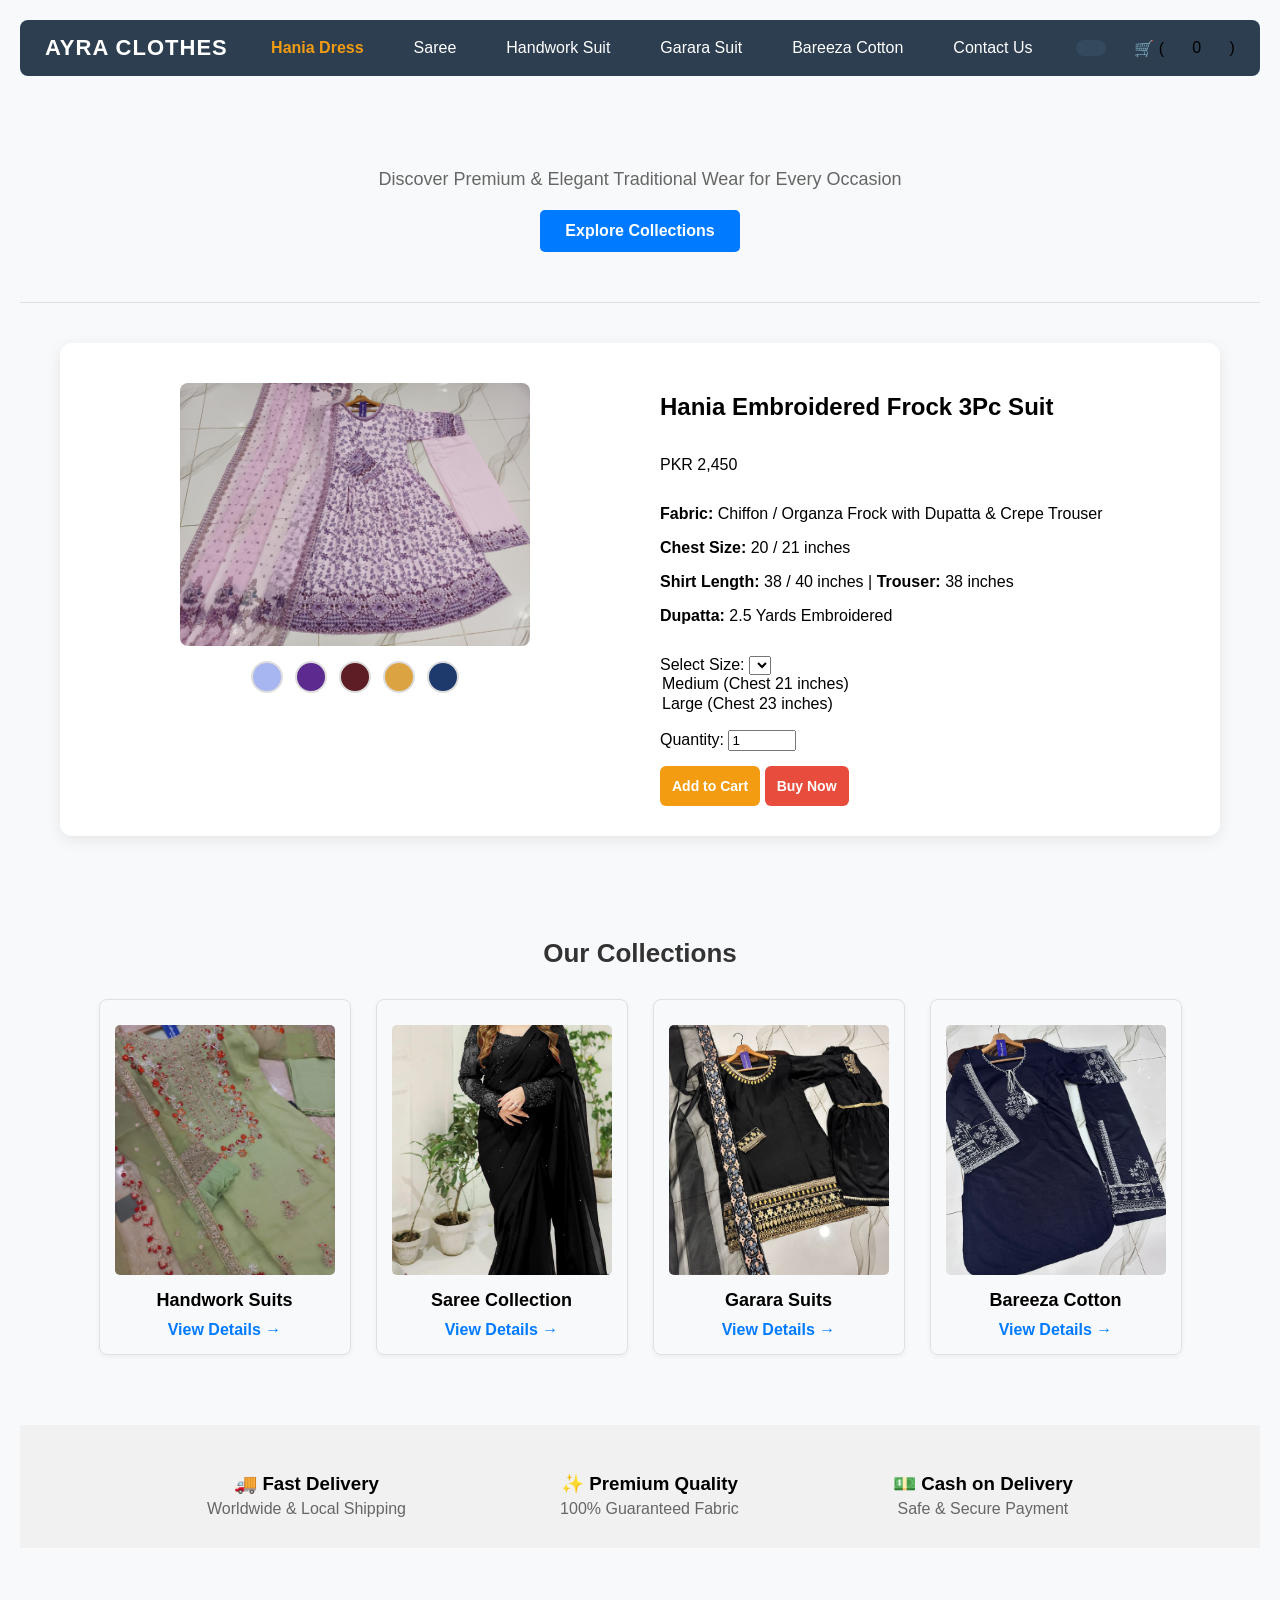
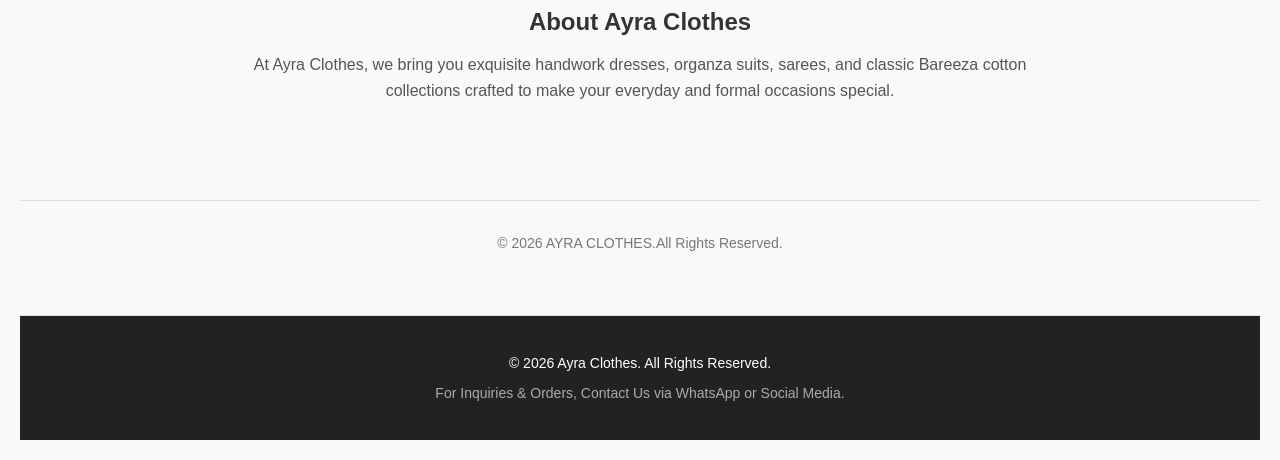
<file: index.html>
<!DOCTYPE html>
<html lang="en">
<head>
    <meta charset="UTF-8">
    <meta name="viewport" content="width=device-width, initial-scale=1.0">
    <title>AYRA CLOTHES</title>
    <link rel="stylesheet" href="style.css">
</head>
<body>

    <header>
    <header class="navbar">
        <div class="logo">AYRA CLOTHES</div>
        <nav class="nav-links">
            <a href="index.html" class="active">Hania Dress</a>
            <a href="saree.html">Saree</a>
            <a href="handwork.html">Handwork Suit</a>
            <a href="garara-suit.html">Garara Suit</a>
            <a href="cotton-suit.html">Bareeza Cotton</a>
            <a href="#" onclick="openContactModal()">Contact Us</a>
        </nav>
        <div class="cart-icon" onclick="openCartModal()" style="cursor: pointer;"></div>
    🛒 (<span id="cartCount">0</span>)
</div>
</header>        
<!-- Hero Banner Section -->
<section style="background: #f8f9fa; padding: 50px 20px; text-align: center; border-bottom: 1px solid #e0e0e0;">
  <h1 style="font-size: 32px; color: #333; margin-bottom: 10px;">Welcome to Ayra Clothes</h1>
  <p style="font-size: 18px; color: #666; margin-bottom: 20px;">Discover Premium & Elegant Traditional Wear for Every Occasion</p>
 <a href="#categories" style="display: inline-block; padding: 12px 25px; background: #007bff; color: white; text-decoration: none; border-radius: 5px; font-weight: bold;">Explore Collections</a>
</section>
<div class="product-container">
    <!-- Left Column: Image & Color Swatches -->
    <div class="product-image-section">
        <div class="image-box">
            <img id="mainImage" src="images/Hania_lavender.jpg" alt="Hania Frock Suit">
        </div>
        
        <!-- Color Selection Swatches -->
        <div class="color-swatches">
            <span class="swatch lavender" onclick="changeColor('images/Hania_lavender.jpg')"></span>
            <span class="swatch purple" onclick="changeColor('images/Hania_purple.jpg')"></span>
            <span class="swatch maroon" onclick="changeColor('images/Hania_maroon.jpg')"></span>
            <span class="swatch mustard" onclick="changeColor('images/Hania_mustard.jpg')"></span>
            <span class="swatch blue" onclick="changeColor('images/Hania_blue.jpg')"></span>
        </div>
    </div>

    <!-- Right Column: Product Info & Purchase Controls -->
    <div class="product-details-section">
        <h2>Hania Embroidered Frock 3Pc Suit</h2>
        <div class="price-tag">PKR 2,450</div>

        <div class="specs-box">
            <p><b>Fabric:</b> Chiffon / Organza Frock with Dupatta & Crepe Trouser</p>
            <p><b>Chest Size:</b> 20 / 21 inches</p>
            <p><b>Shirt Length:</b> 38 / 40 inches | <b>Trouser:</b> 38 inches</p>
            <p><b>Dupatta:</b> 2.5 Yards Embroidered</p>
        </div>

        <div class="option-group">
            <label>Select Size:</label>
            <select>
                  <select>
                <option>Medium (Chest 21 inches)</option>
                <option>Large (Chest 23 inches)</option>
            </select>
        </div>

        <div class="option-group">
            <label>Quantity:</label>
            <input type="number" value="1" min="1" style="width: 60px;">
        </div>

        <div class="button-group">
              <button class="btn add-cart" onclick="addToCart('Hania embroidered frock', 2450)">Add to Cart</button>
            <button class="btn buy-now" onclick="openModal()">Buy Now</button>
        </div>
    </div>
</div>
            
<!-- Featured Categories Grid -->
<section id="categories" style="padding: 40px 20px; text-align: center;">
  <h2 style="font-size: 26px; color: #333; margin-bottom: 30px;">Our Collections</h2>
  <div style="display: flex; flex-wrap: wrap; justify-content: center; gap: 25px;">
    
    <!-- Category Card 1 -->
    <div style="border: 1px solid #e0e0e0; border-radius: 8px; padding: 15px; width: 220px; box-shadow: 0 2px 5px rgba(0,0,0,0.05);">
      <img src="handwork_green.jpg" alt="Handwork Collection" style="width: 100%; border-radius: 5px; height: 250px; object-fit: cover;">
      <h3 style="font-size: 18px; margin: 15px 0 10px;">Handwork Suits</h3>
      <a href="handwork.html" style="text-decoration: none; color: #007bff; font-weight: bold;">View Details &rarr;</a>
    </div>

    <!-- Category Card 2 -->
    <div style="border: 1px solid #e0e0e0; border-radius: 8px; padding: 15px; width: 220px; box-shadow: 0 2px 5px rgba(0,0,0,0.05);">
      <img src="saree_black.jpg" alt="Saree Collection" style="width: 100%; border-radius: 5px; height: 250px; object-fit: cover;">
      <h3 style="font-size: 18px; margin: 15px 0 10px;">Saree Collection</h3>
      <a href="saree.html" style="text-decoration: none; color: #007bff; font-weight: bold;">View Details &rarr;</a>
    </div>

    <!-- Category Card 3 -->
    <div style="border: 1px solid #e0e0e0; border-radius: 8px; padding: 15px; width: 220px; box-shadow: 0 2px 5px rgba(0,0,0,0.05);">
      <img src="garara_black.jpg" alt="Garara Suits" style="width: 100%; border-radius: 5px; height: 250px; object-fit: cover;">
      <h3 style="font-size: 18px; margin: 15px 0 10px;">Garara Suits</h3>
      <a href="garara-suit.html" style="text-decoration: none; color: #007bff; font-weight: bold;">View Details &rarr;</a>
    </div>

    <!-- Category Card 4 -->
    <div style="border: 1px solid #e0e0e0; border-radius: 8px; padding: 15px; width: 220px; box-shadow: 0 2px 5px rgba(0,0,0,0.05);">
      <img src="cotton_navy.jpg" alt="Bareeza Cotton" style="width: 100%; border-radius: 5px; height: 250px; object-fit: cover;">
      <h3 style="font-size: 18px; margin: 15px 0 10px;">Bareeza Cotton</h3>
      <a href="cotton-suit.html" style="text-decoration: none; color: #007bff; font-weight: bold;">View Details &rarr;</a>
    </div>

  </div>
</section>
 

<!-- Trust Badges -->
<section style="background: #f1f1f1; padding: 30px 20px; text-align: center; margin-top: 30px;">
  <div style="display: flex; flex-wrap: wrap; justify-content: space-around; gap: 20px; max-width: 1000px; margin: 0 auto;">
    <div>
      <h3 style="margin-bottom: 5px;">🚚 Fast Delivery</h3>
      <p style="color: #666; margin: 0;">Worldwide & Local Shipping</p>
    </div>
    <div>
      <h3 style="margin-bottom: 5px;">✨ Premium Quality</h3>
      <p style="color: #666; margin: 0;">100% Guaranteed Fabric</p>
    </div>
    <div>
      <h3 style="margin-bottom: 5px;">💵 Cash on Delivery</h3>
      <p style="color: #666; margin: 0;">Safe & Secure Payment</p>
    </div>
  </div>
</section>

<!-- About Section -->
<section style="padding: 40px 20px; text-align: center; max-width: 800px; margin: 0 auto;">
  <h2 style="font-size: 24px; color: #333; margin-bottom: 15px;">About Ayra Clothes</h2>
  <p style="color: #555; line-height: 1.6;">At Ayra Clothes, we bring you exquisite handwork dresses, organza suits, sarees, and classic Bareeza cotton collections crafted to make your everyday and formal occasions special.</p>
</section>
<!-- Contact Modal -->
<div id="contactModal" class="modal">
    <div class="modal-content">
        <span class="close-btn" onclick="closeContactModal()">&times;</span>
        <h3>Contact AYRA CLOTHES</h3>
        <p><b>Location:</b> Faisalabad, Pakistan</p>
    </div>
</div>
<!--Footer -->
<footer>
    <p>&copy; 2026 AYRA CLOTHES.All Rights Reserved.</p>
</footer>
<!-- Checkout Modal (Popup Form) -->
<div id="checkoutModal" class="modal">
    <div class="modal-content">
        <span class="close-btn" onclick="closeModal()">&times;</span>
        <h3>Complete Your Order</h3>
        <p><b>Product:</b> Hania Embroidered Frock 3Pc Suit (PKR 2,650 - Delivery Included)</p>

        <form id="orderForm" onsubmit="submitOrder(event)">
            <label>Full Name:</label>
            <input type="text" placeholder="Enter your full name" required>

            <label>Phone Number:</label>
            <input type="tel" placeholder="03XXXXXXXXX" required>

            <label>City:</label>
            <select required>
                <option value="">Select Your City</option>
                <option value="Faisalabad">Faisalabad</option>
                <option value="Lahore">Lahore</option>
                <option value="Karachi">Karachi</option>
                <option value="Islamabad">Islamabad</option>
            </select>

            <label>Delivery Address:</label>
            <textarea placeholder="Complete house address" required></textarea>

            <label>Payment Method:</label>
            <select id="paymentMethod" onchange="togglePaymentFields()" required style="width: 100%;padding: 8px; margin-bottom: 12px; border: 1px solid #ccc; border-radius: 4px;">
              <option value="">select payment method </option> 
                <option value="cod">Cash on Delivery (COD)</option>
                <option value="card">Debit / Credit Card</option>
            </select>
            <!-- YAHAN PASTE KAREIN -->
<p id="codNotice" style="display: none; color: #27ae60; font-size: 13px; margin-top: 5px; font-weight: bold;">
    🚚 PKR 200 Cash on Delivery charges added!
</p>

<!-- Iske niche Card Fields wala section hoga -->
<div id="cardFields" style="display: none; background: #f9f9f9; padding: 10px; border-radius: 5px; margin-bottom: 12px;">
    ...
</div>

            <div id="cardDetails" style="display: none; margin-top: 10px;">
                <label>Card Number:</label>
                <input type="text" placeholder="1234 5678 9101 1121" maxlength="19">

                <div style="display: flex; gap: 10px;">
                    <div style="flex: 1;">
                        <label>Expiry Date:</label>
                        <input type="text" placeholder="MM/YY" maxlength="5">
                    </div>
                    <div style="flex: 1;">
                        <label>CVV:</label>
                        <input type="password" placeholder="123" maxlength="3">
                    </div>
                </div>
            </div>

            <button type="submit" class="btn buy-now" style="margin-top: 15px;">Confirm Order</button>
        </form>
    </div>
</div>
<!-- Cart Modal Popup -->
<div id="cartModal" style="display: none; position: fixed; top: 0; left: 0; width: 100%; height: 100%; background: rgba(0,0,0,0.7); z-index: 999999; justify-content: center; align-items: center;">
    <div style="background: #ffffff; padding: 25px; border-radius: 8px; max-width: 450px; width: 90%; position: relative; color: #333333; box-shadow: 0 5px 15px rgba(0,0,0,0.3);">
        <span onclick="closeCartModal()" style="position: absolute; right: 15px; top: 10px; font-size: 28px; font-weight: bold; cursor: pointer; color: #333;">&times;</span>
        <h3 style="margin-top: 0; border-bottom: 2px solid #f1f1f1; padding-bottom: 10px;">Your Shopping Basket 🛒</h3>
        
        <div id="cartItemsList" style="margin-top: 15px; max-height: 250px; overflow-y: auto;">
            <!-- Added Items yahan show honge -->
        </div>

        <div style="margin-top: 20px; border-top: 1px solid #ddd; padding-top: 12px; display: flex; justify-content: space-between; align-items: center;">
            <h4 style="margin: 0;">Total: PKR <span id="cartTotal">0</span></h4>
            <div>
                <button onclick="clearCart()" style="background: #888; color: white; padding: 7px 12px; border: none; border-radius: 4px; cursor: pointer; margin-right: 5px;">Clear</button>
                <button onclick="closeCartModal(); openModal();" style="background: #27ae60; color: white; padding: 7px 15px; border: none; border-radius: 4px; cursor: pointer; font-weight: bold;">Checkout</button>
            </div>
        </div>
    </div>
</div>
</div>
<script src="script.js"></script>
<script>
let cart = JSON.parse(localStorage.getItem('cartItems')) || [];

function updateCartDisplay() {
    let cartElement = document.getElementById("cartCount");
    if (cartElement) {
        let totalCount = cart.reduce((sum, item) => sum + item.quantity, 0);
        cartElement.innerText = totalCount;
    }
}

// Product add karne ke liye
function addToCart(productName, price) {
    if(!productName) productName = "Handwork Heavy 3Pc Suit";
    if(!price) price = 3500;

    let existingItem = cart.find(item => item.name === productName);
    if (existingItem) {
        existingItem.quantity += 1;
    } else {
        cart.push({ name: productName, price: price, quantity: 1 });
    }
    localStorage.setItem('cartItems', JSON.stringify(cart));
    updateCartDisplay();
    alert("Item added to cart successfully!");
    }

// Basket open karne ke liye
function openCartModal() {
    let listContainer = document.getElementById("cartItemsList");
    let totalElement = document.getElementById("cartTotal");
    
    if (cart.length === 0) {
        listContainer.innerHTML = "<p style='text-align:center; color:#777;'>Your basket is empty!</p>";
        totalElement.innerText = "0";
    } else {
        let html = "<ul style='list-style: none; padding: 0; margin: 0;'>";
        let grandTotal = 0;
        cart.forEach((item) => {
            let itemTotal = item.price * item.quantity;
            grandTotal += itemTotal;
            html += `<li style='display: flex; justify-content: space-between; align-items: center; padding: 10px 0; border-bottom: 1px solid #eee;'>
                <div>
                    <strong style='font-size: 14px;'>${item.name}</strong><br>
                    <small style='color:#666;'>PKR ${item.price} x ${item.quantity}</small>
                </div>
                <div style='font-weight: bold; color: #e74c3c;'>
                    PKR ${itemTotal}
                </div>
            </li>`;
        });
        html += "</ul>";
        listContainer.innerHTML = html;
        totalElement.innerText = grandTotal.toLocaleString();
    }
    document.getElementById("cartModal").style.display = "flex";
}

function closeCartModal() {
    document.getElementById("cartModal").style.display = "none";
}

function clearCart() {
    cart = [];localStorage.removeItem('cartItems');
    updateCartDisplay();
    openCartModal();
}
function openModal() {
    let modal = document.getElementById("checkoutModal");
    if (modal) modal.style.display = "flex";

    togglePaymentFields(); //
}
document.addEventListener("DOMContentLoaded", updateCartDisplay);
</script>
        <!-- Footer Section -->
<footer style="background: #222; color: #fff; text-align: center; padding: 25px 20px; margin-top: 30px;">
  <p style="margin-bottom: 10px;">&copy; 2026 Ayra Clothes. All Rights Reserved.</p>
  <p style="font-size: 14px; color: #aaa;">For Inquiries & Orders, Contact Us via WhatsApp or Social Media.</p>
</footer>
</body>
</html>
</file>
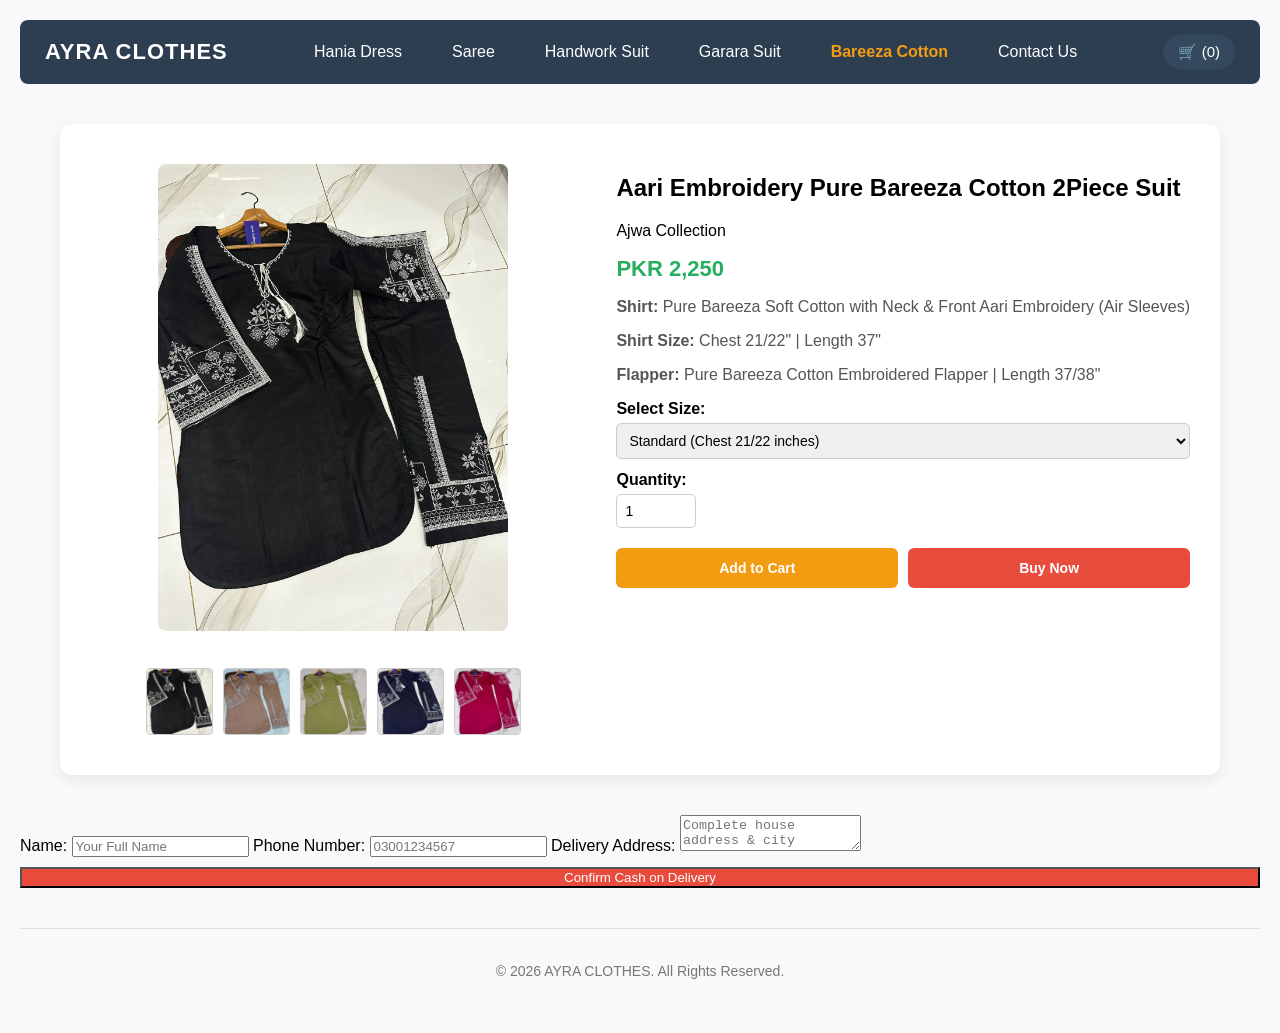
<file: cotton-suit.html>
<!DOCTYPE html>
<html lang="en">
<head>
    <meta charset="UTF-8">
    <meta name="viewport" content="width=device-width, initial-scale=1.0">
    <title>AYRA CLOTHES - Bareeza Cotton Aari Work 2Pcs</title>
    <link rel="stylesheet" href="style.css">
</head>
<body>

    <!-- Navigation Bar -->
    <header class="navbar">
        <div class="logo">AYRA CLOTHES</div>
      <nav class="nav-links">
            <a href="index.html">Hania Dress</a>
            <a href="saree.html">Saree</a>
            <a href="handwork.html">Handwork Suit</a>
            <a href="garara-suit.html">Garara Suit</a>
            <a href="cotton-suit.html" class="active">Bareeza Cotton</a>
            <a href="#" onclick="openContactModal()">Contact Us</a>
        </nav>

        <!-- Cart Icon -->
       <div class="cart-icon" onclick="openCartModal()" style="cursor: pointer;">
    🛒 (<span id="cartCount">0</span>)
</div>
    </header>
    <!-- Main Product Container -->
    <div class="product-container">
       <!-- Gallery Section -->
<div class="product-gallery" style="flex: 1; min-width: 300px; max-width: 450px;">
    <img id="mainImage" src="Bareeza cotton/cotton_black.jpg" alt="Bareeza Cotton Suit" style="width: 100%; max-height: 500px; object-fit: cover; border-radius: 8px;">
    
    <div class="thumbnail-group" style="display: flex; gap: 10px; margin-top: 15px; flex-wrap: wrap;">
        <img src="Bareeza cotton/cotton_black.jpg" onclick="changeColor('Bareeza cotton/cotton_black.jpg')" alt="Black" style="width: 60px; height: 75px; object-fit: cover; cursor: pointer; border: 1px solid #ccc; border-radius: 4px;">
        <img src="Bareeza cotton/cotton_brown.jpg" onclick="changeColor('Bareeza cotton/cotton_brown.jpg')" alt="Dusty Brown" style="width: 60px; height: 75px; object-fit: cover; cursor: pointer; border: 1px solid #ccc; border-radius: 4px;">
        <img src="Bareeza cotton/cotton_green.jpg" onclick="changeColor('Bareeza cotton/cotton_green.jpg')" alt="Green" style="width: 60px; height: 75px; object-fit: cover; cursor: pointer; border: 1px solid #ccc; border-radius: 4px;">
        <img src="Bareeza cotton/cotton_navy.jpg" onclick="changeColor('Bareeza cotton/cotton_navy.jpg')" alt="Navy Blue" style="width: 60px; height: 75px; object-fit: cover; cursor: pointer; border: 1px solid #ccc; border-radius: 4px;">
        <img src="Bareeza cotton/cotton_pink.jpg" onclick="changeColor('Bareeza cotton/cotton_pink.jpg')" alt="Pink" style="width: 60px; height: 75px; object-fit: cover; cursor: pointer; border: 1px solid #ccc; border-radius: 4px;">
    </div>
        </div>

        <!-- Details Section -->
        <div class="product-details">
            <h2>Aari Embroidery Pure Bareeza Cotton 2Piece Suit</h2>
            <p class="brand">Ajwa Collection</p>
            <p class="price">PKR 2,250</p>
            <div class="specs">
                <p><b>Shirt:</b> Pure Bareeza Soft Cotton with Neck & Front Aari Embroidery (Air Sleeves)</p>
                <p><b>Shirt Size:</b> Chest 21/22" | Length 37"</p>
                <p><b>Flapper:</b> Pure Bareeza Cotton Embroidered Flapper | Length 37/38"</p>
            </div>

            <div class="size-selection">
                <label><b>Select Size:</b></label>
                <select id="productSize">
                    <option value="Standard (Chest 21/22)" selected>Standard (Chest 21/22 inches)</option>
                </select>
            </div>

            <div class="quantity-box">
                <label><b>Quantity:</b></label>
                <input type="number" id="productQty" value="1" min="1" max="10">
            </div>

            <div class="btn-group">
                <button type="button" class="btn add-cart" onclick="addToCart('Bareeze cotton' ,2250)">Add to Cart</button>
                <button class="btn buy-now" onclick="openModal()">Buy Now</button>
            </div>
        </div>
    </div>
  <!-- Checkout Modal -->
   <div id="checkoutModal" class="modal">
        <div class="modal-content">
            <span class="close-btn" onclick="closeModal()">&times;</span>
            <h3>Complete Your Order</h3>
            
            <p id="modalTotalPrice" style="margin: 15px 0; font-size: 15px;"></p>
            
            <form id="orderForm" onsubmit="submitOrder(event)">
                <label>Full Name:</label>
                <input type="text" required placeholder="Enter your full name">
                
                <label>Phone Number:</label>
                <input type="tel" required placeholder="03XXXXXXXXX">
                
                <label>City:</label>
                <select id="orderCity" required>
                    <option value="">Select Your City</option>
                    <option value="Lahore">Lahore</option>
                    <option value="Karachi">Karachi</option>
                    <option value="Islamabad">Islamabad</option>
                    <option value="Faisalabad">Faisalabad</option>
                    <option value="Rawalpindi">Rawalpindi</option>
                    <option value="Multan">Multan</option>
                </select>

                <label>Delivery Address:</label>
                <textarea required placeholder="Complete house address & street number"></textarea>
       <div style="margin-bottom: 15px;">
                <label style="display: block; font-weight: bold;">Payment Method:</label>
                <select id="paymentMethod" onchange="togglePaymentFields()" style="width: 100%; padding: 8px;">
                    <option value="cod">Cash on Delivery (COD)</option>
                    <option value="card">Debit / Credit Card</option>
                </select>
                <div id="codNotice" style="margin-top: 10px; background: #eef9f1; padding: 10px; border-radius: 4px; color: #27ae60; font-weight: bold; display: block;">
                    ✓ Cash on Delivery (Incl. PKR 200 Delivery Fee)
                </div>
            </div>

    <!-- Card Fields (Hidden by default) -->
    <div id="cardFields" style="display: none; margin-top: 10px;">
        <label>Card Number:</label>
        <input type="text" placeholder="1234 5678 9101 1121">
        
        <div style="display: flex; gap: 10px;">
            <div style="flex: 1;">
                <label>Expiry Date:</label>
                <input type="text" placeholder="MM/YY">
            </div>
            <div style="flex: 1;">
                <label>CVV:</label>
                <input type="password" placeholder="123">
            </div>
        </div>
    </div>
                
                <button type="submit" class="buy-now" style="width: 100%; margin-top: 10px;">Confirm Cash on Delivery</button>
            </form>
        </div>
    </div>
            <label>Name:</label>
            <input type="text" required placeholder="Your Full Name">
            
            <label>Phone Number:</label>
            <input type="tel" required placeholder="03001234567">
            
            <label>Delivery Address:</label>
            <textarea required placeholder="Complete house address & city"></textarea>
            
            <button type="submit" class="buy-now" style="width: 100%; margin-top: 10px;">Confirm Cash on Delivery</button>
        </form>
    </div>
</div>
    <!-- Contact Modal -->
    <div id="contactModal" class="modal">
        <div class="modal-content">
            <span class="close-btn" onclick="closeContactModal()">&times;</span>
            <h3>Contact AYRA CLOTHES</h3>
            <p><b>Location:</b> Faisalabad, Pakistan</p>
        </div>
    </div>

    <footer>
        <p>&copy; 2026 AYRA CLOTHES. All Rights Reserved.</p>
        </footer>

    <script src="script.js"></script>
    
   <script>
let cart = JSON.parse(localStorage.getItem('cartItems')) || [];

function updateCartDisplay() {
    let cartElement = document.getElementById("cartCount");
    if (cartElement) {
        let totalCount = cart.reduce((sum, item) => sum + item.quantity, 0);
        cartElement.innerText = totalCount;
    }
}

// Product Cart mein add karne ke liye
function addToCart(productName, price) {
    if(!productName) productName = "Handwork Heavy 3Pc Suit";
    if(!price) price = 3500;

    let existingItem = cart.find(item => item.name === productName);
    if (existingItem) {
        existingItem.quantity += 1;
    } else {
        cart.push({ name: productName, price: price, quantity: 1 });
    }
    localStorage.setItem('cartItems', JSON.stringify(cart));
    updateCartDisplay();
    alert("Item added to cart successfully!");
}

// Basket Open karne ke liye
function openCartModal() {
    let modal = document.getElementById("cartModal");
    if (!modal) return;
    modal.style.display = "flex"; // <--
    
    let listContainer = document.getElementById("cartItemsList");
    let totalElement = document.getElementById("cartTotal");
    
    if (cart.length === 0) {
        if (listContainer) listContainer.innerHTML = "<p style='text-align:center; color:#777;'>Your basket is empty!</p>";
        if (totalElement) totalElement.innerText = "0";
    } else {
        let html = "<ul style='list-style: none; padding: 0; margin: 0;'>";
        let grandTotal = 0;
        cart.forEach((item) => {
            let itemTotal = item.price * item.quantity;
            grandTotal += itemTotal;
            html += `<li style='display: flex; justify-content: space-between; align-items: center; padding: 10px 0; border-bottom: 1px solid #eee;'>
                <div>
                    <strong style='font-size: 14px;'>${item.name}</strong><br>
                    <small style='color:#666;'>PKR ${item.price} x ${item.quantity}</small>
                </div>
                <div style='font-weight: bold; color: #e74c3c;'>
                    PKR ${itemTotal}
                </div>
            </li>`;
        });
        html += "</ul>";
        if (listContainer) listContainer.innerHTML = html;
        if (totalElement) totalElement.innerText = grandTotal.toLocaleString();
    }
    modal.style.display = "flex";
}

function closeCartModal() {
    let modal = document.getElementById("cartModal");
    if (modal) modal.style.display = "none";
}

function clearCart() {
    cart = [];
    localStorage.removeItem('cartItems');
    updateCartDisplay();
    openCartModal();
}

function openModal() {
    let modal = document.getElementById("checkoutModal");
    if (modal){
         modal.style.display = "flex";
    }
    togglePaymentFields();
}

function closeModal() {
    let modal = document.getElementById("checkoutModal");
    if (modal) modal.style.display = "none";
}

// COD PKR 200 Toggle
function togglePaymentFields() {
    let methodSelect = document.getElementById("paymentMethod");
    if (!methodSelect) return;
    
    let method = methodSelect.value;
    let cardSection = document.getElementById("cardFields");
    let codNotice = document.getElementById("codNotice");
    let totalElement = document.getElementById("cartTotal");

    if (cardSection) {
        cardSection.style.display = (method === "card") ? "block" : "none";
    }

    let baseTotal = cart.reduce((sum, item) => sum + (item.price * item.quantity), 0);
    if (baseTotal === 0) baseTotal = 3500; 

    if (method === "cod") {
        let finalTotal = baseTotal + 200;
        if (totalElement) totalElement.innerText = finalTotal.toLocaleString() + " (Incl. PKR 200 COD)";
        if (codNotice) codNotice.style.display = "block";
    } else {
        if (totalElement) totalElement.innerText = baseTotal.toLocaleString();
        if (codNotice) codNotice.style.display = "none";
    }
}

document.addEventListener("DOMContentLoaded", updateCartDisplay);
</script>
<!-- Cart Modal Popup -->
<div id="cartModal" style="display: none; position: fixed; top: 0; left: 0; width: 100%; height: 100%; background: rgba(0,0,0,0.6); justify-content: center; align-items: center; z-index: 9999;">
    <div style="background: #ffffff; padding: 25px; border-radius: 8px; width: 90%; max-width: 400px; position: relative; color: #333;">
        <span onclick="document.getElementById('cartModal').style.display='none';" style="position: absolute; top: 10px; right: 15px; cursor: pointer; font-size: 22px; font-weight: bold;">&times;</span>
        <h3 style="margin-top: 0; border-bottom: 1px solid #eee; padding-bottom: 10px;">Your Basket</h3>
        <div id="cartItemsList" style="margin-top: 15px;">Basket is empty</div>
        <div style="margin-top: 20px; border-top: 1px solid #ddd; padding-top: 10px; font-weight: bold;">
            Total: PKR <span id="cartTotal">0</span>
        </div>
        <button onclick="document.getElementById('cartModal').style.display='none';" style="margin-top: 15px; background: #e74c3c; color: white; border: none; padding: 8px 16px; cursor: pointer; border-radius: 4px;">Close</button>
    </div>
</div>
</body>
</html>
</file>
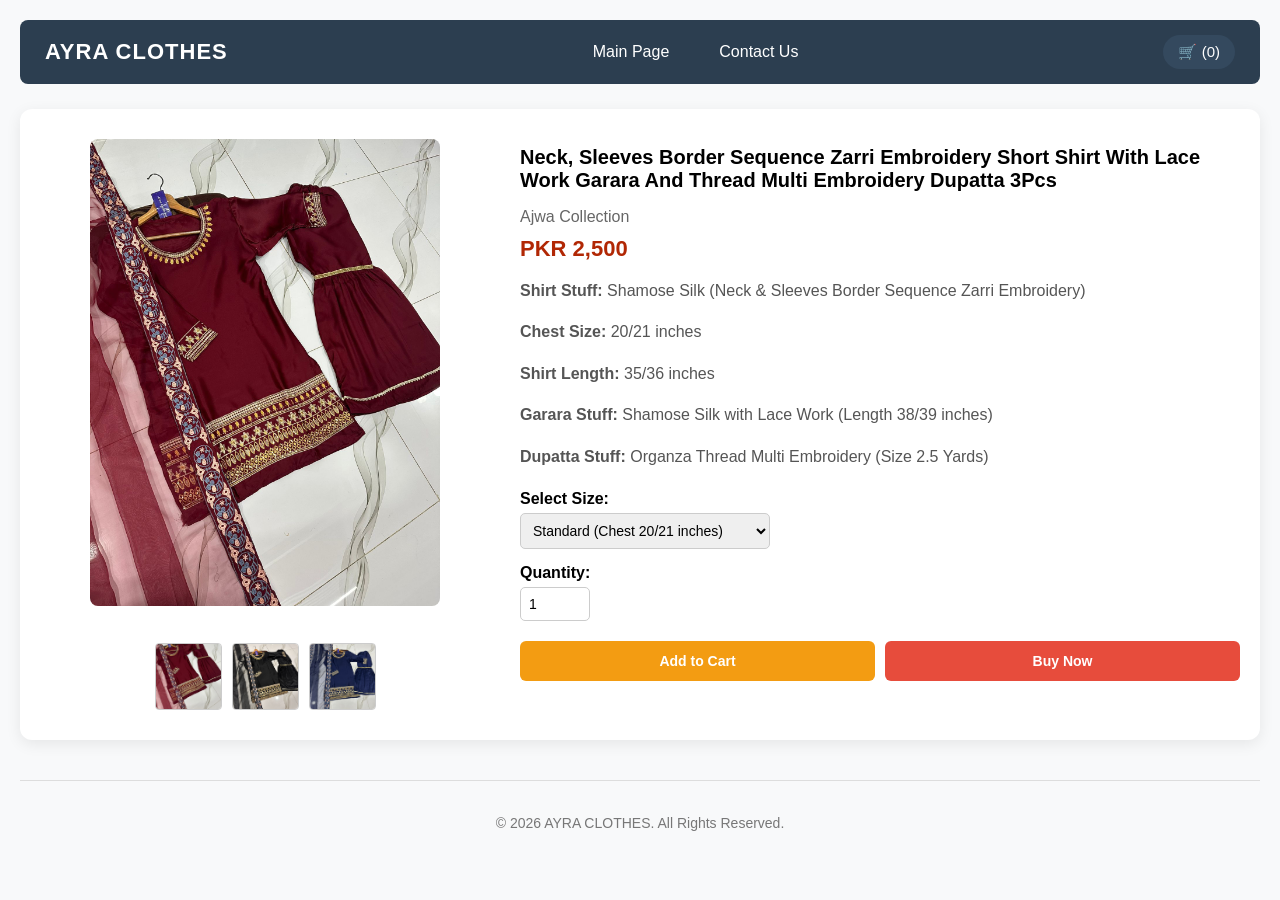
<file: garara-suit.html>
<!DOCTYPE html>
<html lang="en">
<head>
    <meta charset="UTF-8">
    <meta name="viewport" content="width=device-width, initial-scale=1.0">
    <title>AYRA CLOTHES - Zarri Embroidery Garara 3Pcs</title>
    <link rel="stylesheet" href="style.css">
</head>
<body>

    <!-- Navigation Bar -->
    <header class="navbar">
        <div class="logo">AYRA CLOTHES</div>
        <nav class="nav-links">
            <a href="index.html">Main Page</a>
            <a href="#" onclick="openContactModal()">Contact Us</a>
        </nav>
         <div class="cart-icon" onclick="openCartModal()" style="cursor: pointer;">
            🛒 (<span id="cartCount">0</span>)
         </div>
        </div>
    </header>
    <!-- Main Product Container -->
    <div class="product-container" style="display: flex; flex-wrap: wrap; gap: 30px; padding: 20px; max-width: 1200px; margin: 0 auto;">
        
        <!-- Gallery Section -->
        <div class="product-gallery" style="flex: 1; min-width: 300px; max-width: 450px;">
            <img id="mainImage" src="garara/garara_maroon.jpg" alt="Garara Suit" style="width: 100%; max-height: 500px; object-fit: cover; border-radius: 8px;">
            <div class="thumbnail-group" style="display: flex; gap: 10px; margin-top: 15px;">
                <img src="garara/garara_maroon.jpg" onclick="changeColor('garara/garara_maroon.jpg')" alt="Maroon" style="width: 70px; height: 80px; object-fit: cover; cursor: pointer; border: 1px solid #ccc; border-radius: 4px;">
                <img src="garara/garara_black.jpg" onclick="changeColor('garara/garara_black.jpg')" alt="Black" style="width: 70px; height: 80px; object-fit: cover; cursor: pointer; border: 1px solid #ccc; border-radius: 4px;">
                <img src="garara/garara_navy.jpg" onclick="changeColor('garara/garara_navy.jpg')" alt="Navy Blue" style="width: 70px; height: 80px; object-fit: cover; cursor: pointer; border: 1px solid #ccc; border-radius: 4px;">
            </div>
        </div>

        <!-- Details Section -->
        <div class="product-details" style="flex: 1; min-width: 300px;">
            <h2 style="font-size: 20px; margin-bottom: 10px;">Neck, Sleeves Border Sequence Zarri Embroidery Short Shirt With Lace Work Garara And Thread Multi Embroidery Dupatta 3Pcs</h2>
            <p class="brand" style="color: #666; margin-bottom: 10px;">Ajwa Collection</p>
            <p class="price" style="font-size: 22px; font-weight: bold; color: #b12704; margin-bottom: 15px;">PKR 2,500</p>
            <div class="specs" style="line-height: 1.6; margin-bottom: 20px;">
                <p><b>Shirt Stuff:</b> Shamose Silk (Neck & Sleeves Border Sequence Zarri Embroidery)</p>
                <p><b>Chest Size:</b> 20/21 inches</p>
                <p><b>Shirt Length:</b> 35/36 inches</p>
                <p><b>Garara Stuff:</b> Shamose Silk with Lace Work (Length 38/39 inches)</p>
                <p><b>Dupatta Stuff:</b> Organza Thread Multi Embroidery (Size 2.5 Yards)</p>
            </div>

            <div class="size-selection" style="margin-bottom: 15px;">
                <label><b>Select Size:</b></label><br>
                <select id="productSize" style="padding: 8px; margin-top: 5px; width: 100%; max-width: 250px;">
                    <option value="Standard (Chest 20/21)" selected>Standard (Chest 20/21 inches)</option>
                </select>
            </div>

            <div class="quantity-box" style="margin-bottom: 20px;">
                <label><b>Quantity:</b></label><br>
                <input type="number" id="productQty" value="1" min="1" max="10" style="padding: 8px; margin-top: 5px; width: 70px;">
            </div>

            <div class="btn-group" style="display: flex; gap: 10px;">
                <button type="button" class="btn add-cart" onclick="addToCart('Garara suit' , 2500)">Add to Cart</button>
                <button class="btn buy-now" onclick="openModal()">Buy Now</button>
            </div>
        </div>
    </div>

    <!-- Checkout Modal -->
    <div id="checkoutModal" class="modal">
        <div class="modal-content">
            <span class="close-btn" onclick="closeModal()">&times;</span>
            <h3>Complete Your Order</h3>
            <p><b>Product:</b> Zarri Embroidery Garara 3Pc Suit (<span id="modalTotalPrice">PKR 2,500</span>)</p>

            <form id="orderForm" onsubmit="submitOrder(event)">
                <label>Full Name:</label>
                <input type="text" placeholder="Enter your full name" required>

                <label>Phone Number:</label>
                <input type="tel" placeholder="03XXXXXXXXX" required>

                <label>City:</label>
                <select id="orderCity" required>
                    <option value="">Select Your City</option>
                    <option value="Lahore">Lahore</option>
                    <option value="Karachi">Karachi</option>
                    <option value="Islamabad">Islamabad</option>
                    <option value="Faisalabad">Faisalabad</option>
                    <option value="Rawalpindi">Rawalpindi</option>
                    <option value="Multan">Multan</option>
                    <option value="Other">Other</option>
                </select>

                <label>Delivery Address:</label>
                <textarea placeholder="Complete house address" required></textarea>
            <div style="margin-bottom: 15px;">
                <label style="display: block; font-weight: bold;">Payment Method:</label>
                <select id="paymentMethod" onchange="togglePaymentFields()" style="width: 100%; padding: 8px;">
                    <option value="cod">Cash on Delivery (COD)</option>
                    <option value="card">Debit / Credit Card</option>
                </select>
                <div id="codNotice" style="margin-top: 10px; background: #eef9f1; padding: 10px; border-radius: 4px; color: #27ae60; font-weight: bold; display: block;">
                    ✓ Cash on Delivery (Incl. PKR 200 Delivery Fee)
                </div>
            </div>

<!-- Card Fields (ByDefault Hide Honge) -->
<div id="cardFields" style="display: none; background: #f9f9f9; padding: 10px; border-radius: 5px; margin-bottom: 12px;">
    <label>Card Number:</label>
    <input type="text" placeholder="1234 5678 9101 1121" style="width: 100%; padding: 8px; margin-bottom: 10px; box-sizing: border-box;">
    
    <div style="display: flex; gap: 10px;">
        <div style="flex: 1;">
            <label>Expiry Date:</label>
            <input type="text" placeholder="MM/YY" style="width: 100%; padding: 8px; box-sizing: border-box;">
        </div>
        <div style="flex: 1;">
            <label>CVV:</label>
            <input type="text" placeholder="123" style="width: 100%; padding: 8px; box-sizing: border-box;">
        </div>
    </div>
</div>

                <button type="submit" class="btn buy-now">Confirm Cash on Delivery</button>
            </form>
        </div>
    </div>
<!-- Cart Modal Popup -->
<div id="cartModal" style="display: none; position: fixed; top: 0; left: 0; width: 100%; height: 100%; background: rgba(0,0,0,0.7); z-index: 999999; justify-content: center; align-items: center;">
    <div style="background: #ffffff; padding: 25px; border-radius: 8px; max-width: 450px; width: 90%; position: relative; color: #333333; box-shadow: 0 5px 15px rgba(0,0,0,0.3);">
        <span onclick="closeCartModal()" style="position: absolute; right: 15px; top: 10px; font-size: 28px; font-weight: bold; cursor: pointer; color: #333;">&times;</span>
        <h3 style="margin-top: 0; border-bottom: 2px solid #f1f1f1; padding-bottom: 10px;">Your Shopping Basket 🛒</h3>
        
        <div id="cartItemsList" style="margin-top: 15px; max-height: 250px; overflow-y: auto;">
            <!-- Added Items yahan show honge -->
        </div>

        <div style="margin-top: 20px; border-top: 1px solid #ddd; padding-top: 12px; display: flex; justify-content: space-between; align-items: center;">
            <h4 style="margin: 0;">Total: PKR <span id="cartTotal">0</span></h4>
            <div>
                <button onclick="clearCart()" style="background: #888; color: white; padding: 7px 12px; border: none; border-radius: 4px; cursor: pointer; margin-right: 5px;">Clear</button>
                <button onclick="closeCartModal(); openModal();" style="background: #27ae60; color: white; padding: 7px 15px; border: none; border-radius: 4px; cursor: pointer; font-weight: bold;">Checkout</button>
            </div>
        </div>
    </div>
</div>
    <!-- Contact Modal -->
    <div id="contactModal" class="modal">
        <div class="modal-content">
            <span class="close-btn" onclick="closeContactModal()">&times;</span>
            <h3>Contact AYRA CLOTHES</h3>
            <p><b>Location:</b> Faisalabad, Pakistan</p>
        </div>
    </div>

    <footer>
        <p>&copy; 2026 AYRA CLOTHES. All Rights Reserved.</p>
    </footer>

    <script src="script.js"></script>
 
<script>
    // Safe Toggle Function
    function togglePaymentFields() {
        let methodSelect = document.getElementById("paymentMethod");
        let codNotice = document.getElementById("codNotice");
        let cardFields = document.getElementById("cardFields");
        let totalElement = document.getElementById("cartTotal");

        if (!methodSelect) return;

        let method = methodSelect.value;
        let baseTotal = (typeof cart !== 'undefined' && cart.length > 0) 
            ? cart.reduce((sum, item) => sum + (item.price * item.quantity), 0) 
            : 0;

        if (method === "cod") {
            let finalTotal = baseTotal + 200;
            if (totalElement) totalElement.innerText = finalTotal;
            if (codNotice) codNotice.style.display = "block";
            if (cardFields) cardFields.style.display = "none";
        } else {
            if (totalElement) totalElement.innerText = baseTotal;
            if (codNotice) codNotice.style.display = "none";
            if (cardFields) cardFields.style.display = "block";
        }
    }

    function openModal() {
        let modal = document.getElementById("checkoutModal");
        if (modal) modal.style.display = "flex";
        togglePaymentFields();
    }

    function closeModal() {
        let modal = document.getElementById("checkoutModal");
        if (modal) modal.style.display = "none";
    }
</script>
</body>
</html>
</file>
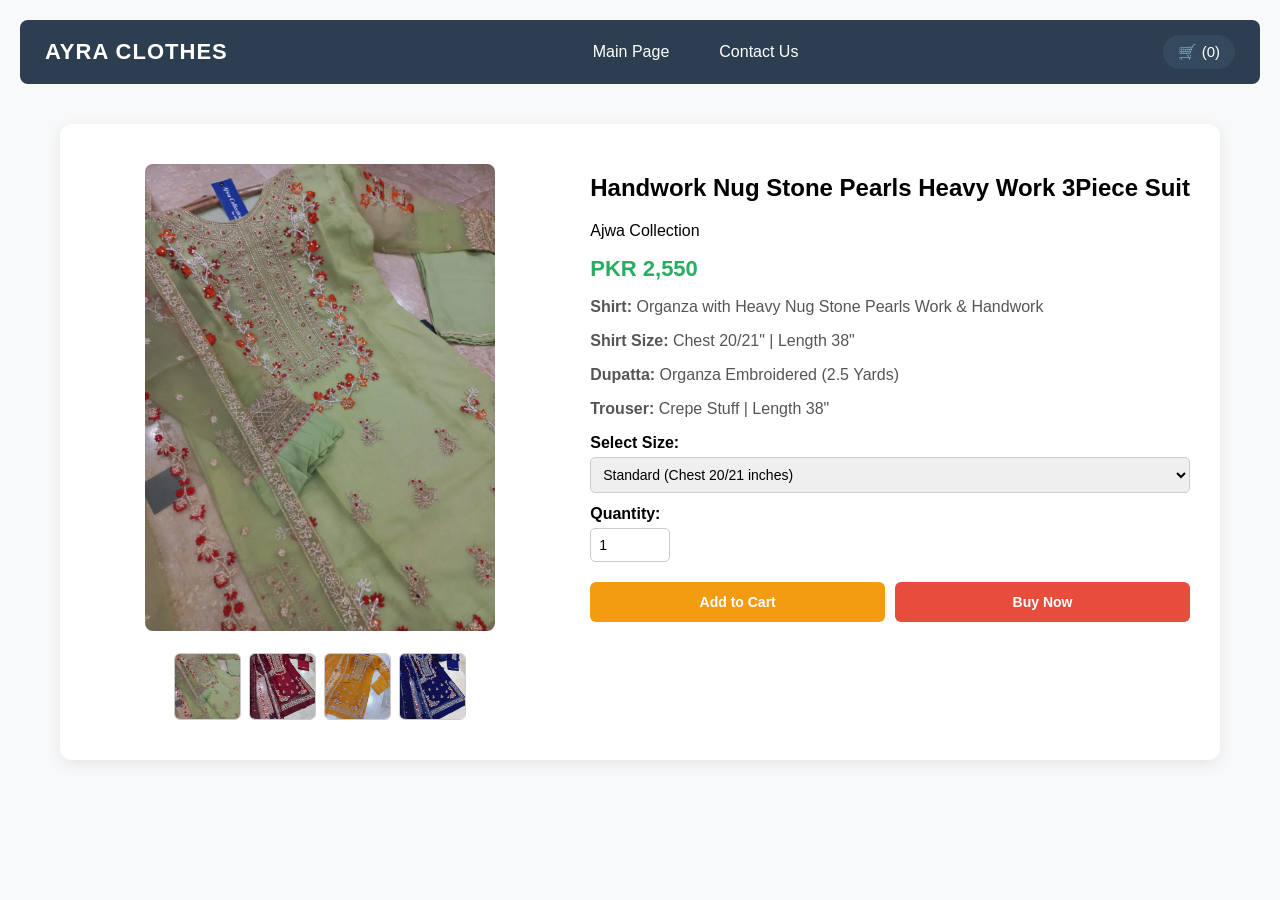
<file: handwork.html>
<!DOCTYPE html>
<html lang="en">
<head>
    <title>AYRA CLOTHES - Handwork Heavy 3Piece Suit</title>
    <link rel="stylesheet" href="style.css">
</head>
<body>

    <!-- Navigation Bar -->
    <header class="navbar">
        <div class="logo">AYRA CLOTHES</div>
        <nav class="nav-links">
            <a href="index.html">Main Page</a>
            <a href="#" onclick="openContactModal()">Contact Us</a>
        </nav>

        <!-- Cart Icon -->
  <div class="cart-icon" onclick="document.getElementById('cartModal').style.display='flex';" style="cursor: pointer;">
    🛒 (<span id="cartCount">0</span>)
</div>
</header>
    <!-- Main Product Container -->
    <div class="product-container">
        <!-- Gallery Section -->
        <div class="product-gallery">
            <img id="mainImage" src="handwork/handwork_green.jpg" alt="Main Suit">
            <div class="thumbnail-group">
                <img src="handwork/handwork_green.jpg" onclick="changeImage(this.src)">
                <img src="handwork/handwork_maroon.jpg" onclick="changeImage(this.src)">
                <img src="handwork/handwork_mustard.jpg" onclick="changeImage(this.src)">
                <img src="handwork/handwork_navy.jpg" onclick="changeImage(this.src)">
            </div>
        </div>

        <!-- Details Section -->
        <div class="product-details">
            <h2>Handwork Nug Stone Pearls Heavy Work 3Piece Suit</h2>
            <p class="brand">Ajwa Collection</p>
            <p class="price">PKR 2,550</p>

            <div class="specs">
                <p><b>Shirt:</b> Organza with Heavy Nug Stone Pearls Work & Handwork</p>
                <p><b>Shirt Size:</b> Chest 20/21" | Length 38"</p>
                <p><b>Dupatta:</b> Organza Embroidered (2.5 Yards)</p>
                <p><b>Trouser:</b> Crepe Stuff | Length 38"</p>
            </div>

            <div class="size-selection">
                <label><b>Select Size:</b></label>
                <select id="productSize">
                    <option value="Standard (Chest 20/21)" selected>Standard (Chest 20/21 inches)</option>
                </select>
            </div>

            <div class="quantity-box">
                <label><b>Quantity:</b></label>
                <input type="number" id="productQty" value="1" min="1" max="10">
            </div>
<div class="btn-group">
    <button type="button" class="btn add-cart" onclick="addToCart('handwork suit', 2550)">Add to Cart</button>
    <button type="button" class="btn buy-now" onclick="openModal()">Buy Now</button>
</div>
</div>
</div>

<!-- Complete Checkout Modal -->
<div id="checkoutModal" style="display: none; position: fixed; top: 0; left: 0; width: 100%; height: 100%; background: rgba(0,0,0,0.6); justify-content: center; align-items: center; z-index: 9999;">
    <div style="background: #ffffff; padding: 25px; border-radius: 8px; width: 90%; max-width: 450px; position: relative; max-height: 90vh; overflow-y: auto; color: #333;">
        <span onclick="closeModal()" style="position: absolute; right: 15px; top: 10px; cursor: pointer; font-size: 22px; font-weight: bold;">&times;</span>
        <h3 style="margin-top: 0; border-bottom: 1px solid #eee; padding-bottom: 10px;">Complete Your Order</h3>
        <p><b>Product:</b> Handwork Heavy 3Piece Suit</p>
        <form id="orderForm" onsubmit="handleCheckout(event)">
            <div style="margin-bottom: 10px;">
                <label style="display: block; font-weight: bold;">Full Name:</label>
                <input type="text" required placeholder="Enter full name" style="width: 100%; padding: 8px; box-sizing: border-box;">
            </div>
            <div style="margin-bottom: 10px;">
                <label style="display: block; font-weight: bold;">Phone Number:</label>
                <input type="tel" required placeholder="0300-1234567" style="width: 100%; padding: 8px; box-sizing: border-box;">
            </div>
           <div style="margin-bottom: 10px;">
                <label style="display: block; font-weight: bold;">Delivery Address:</label>
                <textarea required placeholder="House #, Street, City" style="width: 100%; padding: 8px; box-sizing: border-box;"></textarea>
            </div>

            <div style="margin-bottom: 15px;">
                <label style="display: block; font-weight: bold;">Payment Method:</label>
                <select id="paymentMethod" onchange="togglePaymentFields()" style="width: 100%; padding: 8px;">
                    <option value="cod">Cash on Delivery (COD)</option>
                    <option value="card">Card Payment</option>
                </select>
            </div>

            <div id="codNotice" style="margin-bottom: 15px; background: #eef9f1; padding: 10px; border-radius: 4px; color: #27ae60; font-weight: bold; display: block;">
                ✓ Cash on Delivery (Incl. PKR 200 Delivery Fee)
            </div>

            <button type="submit" id="submitBtn" style="width: 100%; background: #27ae60; color: white; padding: 10px; border: none; cursor: pointer; border-radius: 4px; font-weight: bold;">Confirm Order</button>
        </form>
    </div>
</div>
<!-- Cart Modal Popup -->
<div id="cartModal" style="display: none; position: fixed; top: 0; left: 0; width: 100%; height: 100%; background: rgba(0,0,0,0.6); justify-content: center; align-items: center; z-index: 9999;">
    <div style="background: #ffffff; padding: 25px; border-radius: 8px; width: 90%; max-width: 400px; position: relative; color: #333;">
        <span onclick="closeCartModal()" style="position: absolute; top: 10px; right: 15px; cursor: pointer; font-size: 22px; font-weight: bold;">&times;</span>
        <h3 style="margin-top: 0; border-bottom: 1px solid #eee; padding-bottom: 10px;">Your Shopping Basket</h3>
        <div id="cartItemsList" style="margin-top: 15px;">Basket is empty</div>
        <div style="margin-top: 20px; border-top: 1px solid #ddd; padding-top: 10px; font-weight: bold;">
            Total: PKR <span id="cartTotal">0</span>
        </div>
      <button onclick="clearCart()" style="margin-top: 15px; background: #e74c3c; color: white; border: none; padding: 8px 15px; cursor: pointer; border-radius: 4px; margin-right: 8px;">Clear Basket</button>
<button onclick="closeCartModal()" style="margin-top: 15px; background: #777; color: white; border: none; padding: 8px 15px; cursor: pointer; border-radius: 4px;">Close</button>
    </div>
</div>

<script>
let cart = JSON.parse(localStorage.getItem('cartItems')) || [];

// Basket Modal Open/Close Functions
function openCartModal() {
    let modal = document.getElementById("cartModal");
    if (modal) modal.style.display = "flex";
    updateCartDisplay();
}

function closeCartModal() {
    let modal = document.getElementById("cartModal");
    if (modal) modal.style.display = "none";
}

// Checkout Form Modal Open/Close Functions
function openModal() {
    let modal = document.getElementById("checkoutModal");
    if (modal) {
        modal.style.display = "flex";
    }
       togglePaymentFields(); //
}

function closeModal() {
    let modal = document.getElementById("checkoutModal");
    if (modal) modal.style.display = "none";
}
function togglePaymentFields() {
    let methodSelect = document.getElementById("paymentMethod");
    if (!methodSelect) return;

    let method = methodSelect.value;
    let codNotice = document.getElementById("codNotice");
    let totalElement = document.getElementById("cartTotal");

    let baseTotal = cart.reduce((sum, item) => sum + (item.price * item.quantity), 0);
    if (baseTotal === 0) baseTotal = 3500;

    if (method === "cod") {
        let finalTotal = baseTotal + 200;
        if (totalElement) totalElement.innerText = finalTotal;
        if (codNotice) {
            codNotice.style.display = "block";
            codNotice.innerText = "✓ Cash on Delivery (Incl. PKR 200 Delivery Fee)";
        }
    } else {
        if (totalElement) totalElement.innerText = baseTotal;
        if (codNotice) {
            codNotice.style.display = "none";
        }
    }
}
function clearCart() {
    cart = [];
    localStorage.removeItem('cartItems');
    updateCartDisplay();
}
// Add to Cart Function
function addToCart(productName, price) {
    let existingItem = cart.find(item => item.name === productName);
    if (existingItem) {
        existingItem.quantity += 1;
    } else {
        cart.push({ name: productName, price: price, quantity: 1 });
    }
    localStorage.setItem('cartItems', JSON.stringify(cart));
    updateCartDisplay();
    alert("Item added to cart !");
}

// Update Basket Display & Count Function
function updateCartDisplay() {
    let cartCount = document.getElementById("cartCount");
    let cartTotal = document.getElementById("cartTotal");
    let cartItemsList = document.getElementById("cartItemsList");

    let totalItems = cart.reduce((sum, item) => sum + item.quantity, 0);
    let totalPrice = cart.reduce((sum, item) => sum + (item.price * item.quantity), 0);

    if (cartCount) cartCount.innerText = totalItems;
    if (cartTotal) cartTotal.innerText = totalPrice;

    if (cartItemsList) {
        if (cart.length === 0) {
            cartItemsList.innerHTML = "<p style='text-align:center; color:#777;'>Basket is empty</p>";
        } else {
            let html = "<ul style='list-style: none; padding: 0;'>";
            cart.forEach(item => {
                html += `<li style='display: flex; justify-content: space-between; margin-bottom: 8px;'>
                    <span><b>${item.name}</b> (x${item.quantity})</span>
                    <span>PKR ${item.price * item.quantity}</span>
                </li>`;
            });
            html += "</ul>";
            cartItemsList.innerHTML = html;
        }
    }
}

document.addEventListener("DOMContentLoaded", updateCartDisplay);
    function changeImage(src) {
        document.getElementById('mainImage').src = src;
    }
</script>
</body>
</html>
</file>
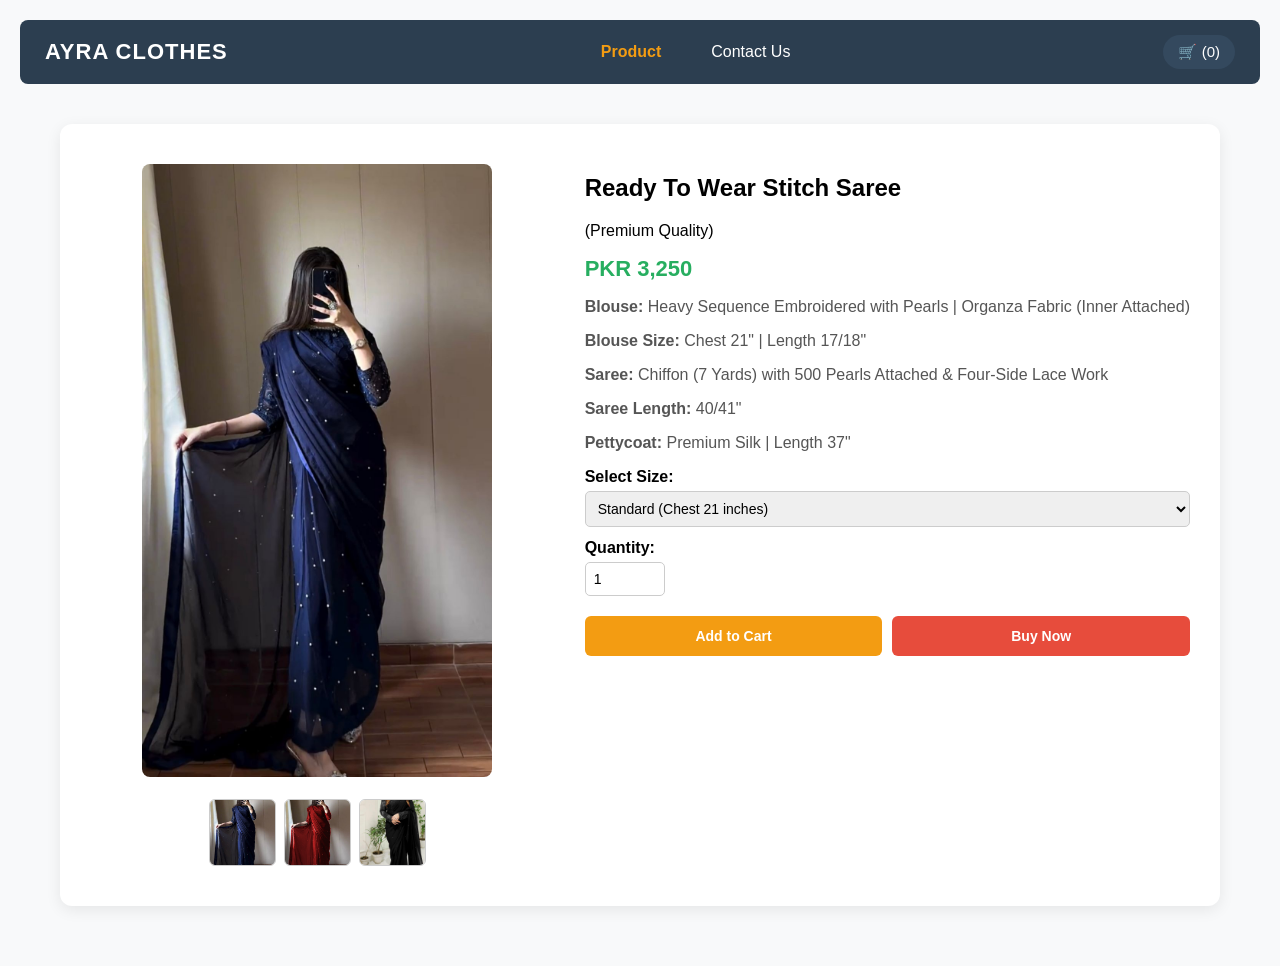
<file: saree.html>
<!DOCTYPE html>
<html lang="en">
<head>
    <meta charset="UTF-8">
    <meta name="viewport" content="width=device-width, initial-scale=1.0">
    <title>AYRA CLOTHES - Ajwa Collection Saree</title>
    <link rel="stylesheet" href="style.css">
</head>
<body>

    <!-- Navigation Bar -->
    <header class="navbar">
        <div class="logo">AYRA CLOTHES</div>
        <nav class="nav-links">
            <a href="index.html" class="active">Product</a>
            <a href="#" onclick="openContactModal()">Contact Us</a>
        </nav>
        <div class="cart-icon" onclick="openCartModal()" style="cursor: pointer;">
            🛒 (<span id="cartCount">0</span>)
        </div>
    </header>

    <!-- Main Product Container -->
    <div class="product-container">
        <!-- Gallery Section -->
        <div class="product-gallery">
    <img id="mainImage" src="saree/saree_navy.jpg" alt="Ajwa Collection Saree">
    <div class="thumbnail-group">
        <img src="saree/saree_navy.jpg" onclick="changeColor('saree/saree_navy.jpg')" alt="Navy Blue">
        <img src="saree/saree_maroon.jpg" onclick="changeColor('saree/saree_maroon.jpg')" alt="Maroon Red">
        <img src="saree/saree_black.jpg" onclick="changeColor('saree/saree_black.jpg')" alt="Black">
    </div>
</div>
        <!-- Details Section -->
        <div class="product-details">
            <h2>Ready To Wear Stitch Saree</h2>
            <p class="brand">(Premium Quality)</p>
            <p class="price">PKR 3,250</p>

            <div class="specs">
                <p><b>Blouse:</b> Heavy Sequence Embroidered with Pearls | Organza Fabric (Inner Attached)</p>
                <p><b>Blouse Size:</b> Chest 21" | Length 17/18"</p>
                <p><b>Saree:</b> Chiffon (7 Yards) with 500 Pearls Attached & Four-Side Lace Work</p>
                <p><b>Saree Length:</b> 40/41"</p>
                <p><b>Pettycoat:</b> Premium Silk | Length 37"</p>
            </div>

            <!-- Size & Quantity -->
            <div class="size-selection">
                <label><b>Select Size:</b></label>
                <select id="productSize">
                    <option value="Standard (Chest 21)" selected>Standard (Chest 21 inches)</option>
                </select>
            </div>

            <div class="quantity-box">
                <label><b>Quantity:</b></label>
                <input type="number" id="productQty" value="1" min="1" max="10">
            </div>

            <!-- Action Buttons -->
            <div class="btn-group">
                <button type="button" class="btn add-cart" onclick="addToCart('Ready To wear stitch saree' , 3250)">Add to Cart</button>
                <button class="btn buy-now" onclick="openModal()">Buy Now</button>
                </div>
        </div>
    </div>

    <!-- Checkout Modal (Popup Form) -->
    <div id="checkoutModal" class="modal">
        <div class="modal-content">
            <span class="close-btn" onclick="closeModal()">&times;</span>
            <h3>Complete Your Order</h3>
            <p><b>Product:</b> Ayra Collection Stitch Saree (PKR 3,250 - Delivery Included)</p>

            <form id="orderForm" onsubmit="handleCheckout(event)">
                <div class="form-group">
                <label>Full Name:</label>
                <input type="text" placeholder="Enter your full name" required>
                </div>
             <div class="form-group">
                <label>Phone Number:</label>
                <input type="tel" required placeholder="03XXXXXXXXX">
            </div>

            <div class="form-group">
                <label>City:</label>
                <select required>
                    <option value="">Select Your City</option>
                    <option value="Faisalabad">Faisalabad</option>
                    <option value="Lahore">Lahore</option>
                    <option value="Karachi">Karachi</option>
                    <option value="Islamabad">Islamabad</option>
                </select>
            </div>
            <div class="form-group">
          <!-- Delivery Address ke bilkul neechay -->
<div style="margin-bottom: 15px;">
    <label style="display: block; font-weight: bold;">Payment Method:</label>

    <!-- YAHAN PASTE KAREIN -->
    <select id="paymentMethod" onchange="togglePaymentFields()" style="width: 100%; padding: 8px;">
        <option value="cod">Cash on Delivery (COD)</option>
        <option value="card">Card Payment</option>
    </select>

    <div id="codNotice" style="margin-top: 10px; background: #eef9f1; padding: 10px; border-radius: 4px; color: #27ae60; font-weight: bold; display: block;">
        ✓ Cash on Delivery (Incl. PKR 200 Delivery Fee)
    </div>
</div>

<!-- Is ke neechay Card Payment Fields wala section hoga -->

            <!-- Card Payment Fields (Hidden by default) -->
            <div id="cardFields" style="display: none; margin-top: 10px;">
                <div class="form-group">
                    <label>Card Number:</label>
                    <input type="text" placeholder="1234 5678 9101 1121">
                </div>
                <div style="display: flex; gap: 10px;">
                    <div class="form-group" style="flex: 1;">
                        <label>Expiry Date:</label>
                        <input type="text" placeholder="MM/YY">
                    </div>
                    <div class="form-group" style="flex: 1;">
                        <label>CVV:</label>
                        <input type="password" placeholder="123">
                    </div>
                </div>
            </div>
                <button type="submit" class="btn buy-now">Confirm Cash on Delivery</button>
            </form>
        </div>
    </div>

    <!-- Contact Modal -->
    <div id="contactModal" class="modal">
        <div class="modal-content">
            <span class="close-btn" onclick="closeContactModal()">&times;</span>
            <h3>Contact AYRA CLOTHES</h3>
            <p><b>Location:</b> Faisalabad, Pakistan</p>
        </div>
    </div>

    <!-- Footer -->
    <footer>
        <p>&copy; 2026 AYRA CLOTHES. All Rights Reserved.</p>
    </footer>

    <script src="script.js"></script>
    <!-- Cart Modal Popup -->
<div id="cartModal" style="display: none; position: fixed; top: 0; left: 0; width: 100%; height: 100%; background: rgba(0,0,0,0.7); z-index: 999999; justify-content: center; align-items: center;">
    <div style="background: #ffffff; padding: 25px; border-radius: 8px; max-width: 450px; width: 90%; position: relative; color: #333333; box-shadow: 0 5px 15px rgba(0,0,0,0.3);">
        <span onclick="closeCartModal()" style="position: absolute; right: 15px; top: 10px; font-size: 28px; font-weight: bold; cursor: pointer; color: #333;">&times;</span>
        <h3 style="margin-top: 0; border-bottom: 2px solid #f1f1f1; padding-bottom: 10px;">Your Shopping Basket 🛒</h3>
        
        <div id="cartItemsList" style="margin-top: 15px; max-height: 250px; overflow-y: auto;">
            <!-- Items show honge -->
        </div>

        <div style="margin-top: 20px; border-top: 1px solid #ddd; padding-top: 12px; display: flex; justify-content: space-between; align-items: center;">
            <h4 style="margin: 0;">Total: PKR <span id="cartTotal">0</span></h4>
            <div>
                <button onclick="clearCart()" style="background: #888; color: white; padding: 7px 12px; border: none; border-radius: 4px; cursor: pointer; margin-right: 5px;">Clear</button>
                <button onclick="closeCartModal(); openModal();" style="background: #27ae60; color: white; padding: 7px 15px; border: none; border-radius: 4px; cursor: pointer; font-weight: bold;">Checkout</button>
            </div>
        </div>
    </div>
</div>
   <script>
let cart = JSON.parse(localStorage.getItem('cartItems')) || [];

function updateCartDisplay() {
    let cartElement = document.getElementById("cartCount");
    if (cartElement) {
        let totalCount = cart.reduce((sum, item) => sum + item.quantity, 0);
        cartElement.innerText = totalCount;
    }
}

// Product Cart mein add karne ke liye
function addToCart(productName, price) {
    if(!productName) productName = "Handwork Heavy 3Pc Suit";
    if(!price) price = 3500;

    let existingItem = cart.find(item => item.name === productName);
    if (existingItem) {
        existingItem.quantity += 1;
    } else {
        cart.push({ name: productName, price: price, quantity: 1 });
    }
    localStorage.setItem('cartItems', JSON.stringify(cart));
    updateCartDisplay();
    alert("Item added to cart successfully!");
}

// Basket Open karne ke liye
function openCartModal() {
    let modal = document.getElementById("cartModal");
    if (!modal) return;
    
    let listContainer = document.getElementById("cartItemsList");
    let totalElement = document.getElementById("cartTotal");
    
    if (cart.length === 0) {
        if (listContainer) listContainer.innerHTML = "<p style='text-align:center; color:#777;'>Your basket is empty!</p>";
        if (totalElement) totalElement.innerText = "0";
    } else {
        let html = "<ul style='list-style: none; padding: 0; margin: 0;'>";
        let grandTotal = 0;
        cart.forEach((item) => {
            let itemTotal = item.price * item.quantity;
            grandTotal += itemTotal;
            html += `<li style='display: flex; justify-content: space-between; align-items: center; padding: 10px 0; border-bottom: 1px solid #eee;'>
                <div>
                    <strong style='font-size: 14px;'>${item.name}</strong><br>
                    <small style='color:#666;'>PKR ${item.price} x ${item.quantity}</small>
                </div>
                <div style='font-weight: bold; color: #e74c3c;'>
                    PKR ${itemTotal}
                </div>
            </li>`;
        });
        html += "</ul>";
        if (listContainer) listContainer.innerHTML = html;
        if (totalElement) totalElement.innerText = grandTotal.toLocaleString();
    }
    modal.style.display = "flex";
}

function closeCartModal() {
    let modal = document.getElementById("cartModal");
    if (modal) modal.style.display = "none";
}

function clearCart() {
    cart = [];
    localStorage.removeItem('cartItems');
    updateCartDisplay();
    openCartModal();
}

function openModal() {
    let modal = document.getElementById("checkoutModal");
    if (modal) modal.style.display = "flex";

    togglePaymentFields(); //
}

function closeModal() {
    let modal = document.getElementById("checkoutModal");
    if (modal) modal.style.display = "none";
}

// COD PKR 200 Toggle
function togglePaymentFields() {
    let methodSelect = document.getElementById("paymentMethod");
    if (!methodSelect) return;
    
    let method = methodSelect.value;
    let cardSection = document.getElementById("cardFields");
    let codNotice = document.getElementById("codNotice");
    let totalElement = document.getElementById("cartTotal");

    if (cardSection) {
        cardSection.style.display = (method === "card") ? "block" : "none";
    }

    let baseTotal = cart.reduce((sum, item) => sum + (item.price * item.quantity), 0);
    if (baseTotal === 0) baseTotal = 3500; 

    if (method === "cod") {
        let finalTotal = baseTotal + 200;
        if (totalElement) totalElement.innerText = finalTotal.toLocaleString() + " (Incl. PKR 200 COD)";
        if (codNotice) codNotice.style.display = "block";
    } else {
        if (totalElement) totalElement.innerText = baseTotal.toLocaleString();
        if (codNotice) codNotice.style.display = "none";
    }
}

document.addEventListener("DOMContentLoaded", updateCartDisplay);
</script>
</body>
</html>
</file>
<file: style.css>
body {
    font-family: Arial, sans-serif;
    background-color: #f8f9fa;
    margin: 0;
    padding: 20px;
}

header h1 {
    text-align: center;
    color: #2c3e50;
    letter-spacing: 2px;
}

.product-container {
    display: flex;
    max-width: 1100px;
    margin: 40px auto;
    background: #ffffff;
    padding: 30px;
    border-radius: 12px;
    gap: 40px;
    box-shadow: 0 4px 15px rgba(0, 0, 0, 0.08);
}

.product-image-section {
    flex: 1;
}

.product-image-section img {
    width: 100%;
    height: auto;
    border-radius: 8px;
    object-fit: cover;
}

.product-details-section {
    flex: 1;
    display: flex;
    flex-direction: column;
    gap: 15px;
}

.image-box img {
    width: 100%;
    height: auto;
    border-radius: 8px;
    display: block;
}

.color-swatches {
    display: flex;
    gap: 12px;
    margin: 15px 0;
    justify-content: center;
}

.swatch {
    width: 28px;
    height: 28px;
    border-radius: 50%;
    cursor: pointer;
    border: 2px solid #ddd;
    transition: transform 0.2s;
}

.swatch:hover {
    transform: scale(1.15);
}
.swatch.lavender { background-color: #dcd0ff; }
.swatch.purple   { background-color: #4b0082; }
.swatch.maroon   { background-color: #800000; }
.swatch.mustard  { background-color: #e1ad01; }
.swatch.blue     { background-color: #1a365d; }

.price {
    font-size: 22px;
    color: #27ae60;
    font-weight: bold;
    margin: 10px 0;
}

.specs {

    list-style: none;
    padding: 0;
    color: #555;
}

.specs li {
    margin-bottom: 8px;
    font-size: 14px;
    line-height: 1.4;
}

.btn-group {
    display: flex;
    gap: 10px;
    margin-top: 20px;
}

.btn {
    flex: 1;
    padding: 12px;
    border: none;
    border-radius: 6px;
    cursor: pointer;
    font-weight: bold;
    font-size: 14px;
}

.add-cart { background-color: #f39c12; color: #fff; }
.buy-now { background-color: #e74c3c; color: #fff; }hg\
.navbar {
    display: flex;
    justify-content: space-between;
    align-items: center;
    background-color: #2c3e50;
    padding: 15px 30px;
    color: white;
    border-radius: 8px;
    margin-bottom: 25px;
}

.logo {
    font-size: 22px;
    font-weight: bold;
    letter-spacing: 1.5px;
}

.nav-links a {
    color: white;
    text-decoration: none;
    margin: 0 15px;
    font-size: 16px;
    transition: color 0.2s;
}

.nav-links a.active, .nav-links a:hover {
    color: #f39c12;
    font-weight: bold;
}

.cart-icon {
    font-size: 18px;
    cursor: pointer;
    background-color: #34495e;
    padding: 8px 15px;
    border-radius: 20px;
}
header h1 {
    display: none; /* Purane header title ko hide karne ke liye */
}

.navbar {
    display: flex;
    justify-content: space-between;
    align-items: center;
    background-color: #2c3e50;
    padding: 15px 25px;
    border-radius: 8px;
    margin-bottom: 25px;
}

.logo {
    font-size: 22px;
    font-weight: bold;
    color: #ffffff;
    letter-spacing: 1px;
}

.nav-links {
    display: flex;
    gap: 20px;
}

.nav-links a {
    color: #ffffff;
    text-decoration: none;
    font-size: 16px;
    font-weight: 500;
}

.nav-links a.active, .nav-links a:hover {
    color: #f39c12;
}

.cart-icon {
    color: #ffffff;
    background-color: #34495e;
    padding: 8px 15px;
    border-radius: 20px;
    font-size: 15px;
    cursor: pointer;
}
/* Modal (Popup) Styling */
.modal {
    display: none;
    position: fixed;
    top: 0; left: 0;
    width: 100%; height: 100%;
    background-color: rgba(0, 0, 0, 0.6);
    justify-content: center;
    align-items: center;
    z-index: 1000;
}

.modal-content {
    background-color: #fff;
    padding: 25px;
    border-radius: 10px;
    width: 90%;
    max-width: 400px;
    position: relative;
    box-shadow: 0 5px 15px rgba(0,0,0,0.3);
}

.close-btn {
    position: absolute;
    top: 10px; right: 15px;
    font-size: 24px;
    cursor: pointer;
    color: #888;
}

#orderForm label {
    display: block;
    margin-top: 10px;
    font-size: 14px;
    font-weight: bold;
}

#orderForm input, #orderForm textarea {
    width: 100%;
    padding: 8px;
    margin-top: 5px;
    border: 1px solid #ccc;
    border-radius: 5px;
    box-sizing: border-box;
}

#orderForm textarea { height: 70px; resize: none; }

#orderForm button {
    width: 100%;
    margin-top: 15px;
}

/* Footer Styling */
footer {
    text-align: center;
    padding: 20px;
    margin-top: 40px;
    color: #777;
    font-size: 14px;
    border-top: 1px solid #ddd;
}
.size-selection, .quantity-box {
    margin: 12px 0;
    text-align: left;
}

.size-selection select, .quantity-box input, #orderForm select {
    width: 100%;
    padding: 8px;
    margin-top: 5px;
    border: 1px solid #ccc;
    border-radius: 5px;
    font-size: 14px;
    box-sizing: border-box;
}

.quantity-box input {
    width: 80px;
    display: block;
}
.products-grid {
    display: flex;
    flex-wrap: wrap;
    gap: 20px;
    justify-content: center;
    padding: 20px;
}

.product-card {
    background: #ffffff;
    border-radius: 10px;
    padding: 15px;
    width: 250px;
    box-shadow: 0 4px 10px rgba(0,0,0,0.1);
    text-align: center;
}

.product-card img {
    width: 100%;
    height: 300px;
    object-fit: cover;
    border-radius: 8px;
}
/* Modal Pop-up Styling */
.modal {
    display: none;
    position: fixed;
    top: 0;
    left: 0;
    width: 100%;
    height: 100%;
    background-color: rgba(0, 0, 0, 0.6);
    z-index: 1000;
    justify-content: center;
    align-items: center;
}

.modal-content {
    background-color: #ffffff;
    padding: 25px;
    border-radius: 8px;
    width: 90%;
    max-width: 450px;
    position: relative;
    box-shadow: 0 4px 15px rgba(0, 0, 0, 0.3);
}

.close-btn {
    position: absolute;
    right: 15px;
    top: 10px;
    font-size: 24px;
    font-weight: bold;
    cursor: pointer;
    color: #666;
}

.modal-content form {
    display: flex;
    flex-direction: column;
    gap: 10px;
    margin-top: 15px;
}

.modal-content input, 
.modal-content select, 
.modal-content textarea {
    width: 100%;
    padding: 8px;
    border: 1px solid #ccc;
    border-radius: 4px;
    box-sizing: border-box;
}
/* Modal Main Layout */
/* Modal Main Layout */
.modal {
    display: none;
    position: fixed;
    top: 0;
    left: 0;
    width: 100%;
    height: 100%;
    background-color: rgba(0, 0, 0, 0.6);
    z-index: 1000;
    justify-content: center;
    align-items: center;
}

/* Jab Buy Now click ho toh ye class active hogi */
.modal.show {
    display: flex !important;
}
.modal-content {
    background-color: #ffffff;
    padding: 25px;
    border-radius: 8px;
    width: 90%;
    max-width: 450px;
    position: relative;
    box-shadow: 0 4px 15px rgba(0, 0, 0, 0.3);
}
/* Product Gallery Layout */
.product-images, 
.product-gallery {
    display: flex;
    flex-direction: column;
    align-items: center;
    max-width: 420px;
    margin: 0 auto;
}

/* Main Top Image */
.main-image img, 
#mainImg, 
.product-images > img {
    width: 100%;
    max-height: 400px;
    object-fit: contain;
    border-radius: 8px;
    margin-bottom: 12px;
}

/* Bottom Small Thumbnails Row */
.small-img-group, 
.thumbnail-container, 
.small-images {
    display: flex;
    gap: 8px;
    justify-content: center;
    flex-wrap: wrap;
    width: 100%;
}

.small-img, 
.small-img-group img, 
.thumbnail-container img {
    width: 60px !important;
    height: 60px !important;
    object-fit: cover;
    border-radius: 6px;
    border: 1px solid #ddd;
    cursor: pointer;
    transition: 0.2s;
}

.small-img:hover, 
.small-img-group img:hover {
    border-color: #000;
    transform: scale(1.05);
}
/* Universal Product Images Fix */
.product-details img,
.product-container img,
body img {
    max-width: 350px !important;
    height: auto;
    display: block;
    margin: 10px auto;
    border-radius: 8px;
}

/* If thumbnails are inside a row */
.small-img-row img,
.small-img-group img,
.small-img {
    width: 70px !important;
    height: 70px !important;
    object-fit: cover;
    display: inline-block !important;
    margin: 5px !important;
}
/* Product Gallery Layout */
.product-gallery {
    display: flex;
    flex-direction: column;
    align-items: center;
    max-width: 400px;
    margin: 0 auto;
}

/* Top Main Big Image */
#mainImage {
    width: 100%;
    max-width: 350px !important;
    height: auto;
    border-radius: 8px;
    margin-bottom: 12px;
}

/* Bottom Thumbnails Row */
.thumbnail-group {
    display: flex !important;
    flex-direction: row !important;
    gap: 8px;
    justify-content: center;
    flex-wrap: wrap;
}

/* Small Thumbnail Images */
.thumbnail-group img {
    width: 65px !important;
    height: 65px !important;
    object-fit: cover;
    border-radius: 6px;
    border: 1px solid #ccc;
    cursor: pointer;
    transition: 0.2s;
}

.thumbnail-group img:hover {
    border-color: #000;
    transform: scale(1.05);
}
/* Color Swatches Fix */
.swatch.lavender {
    background-color: #a7b5f0 !important; /* Pehle color circle ka light lavender shade */
}

.swatch.purple {
    background-color: #5d2a8f !important;
}

.swatch.maroon {
    background-color: #5c1d24 !important;
}

.swatch.mustard {
    background-color: #dca342 !important;
}

.swatch.blue {
    background-color: #1e3a6d !important;
}
/* Modal Base CSS */
.modal {
    display: none;
    position: fixed;
    z-index: 10000;
    left: 0;
    top: 0;
    width: 100%;
    height: 100%;
    background-color: rgba(0, 0, 0, 0.6);
    justify-content: center;
    align-items: center;
}

.modal.show {
    display: flex !important;
}
</file>
